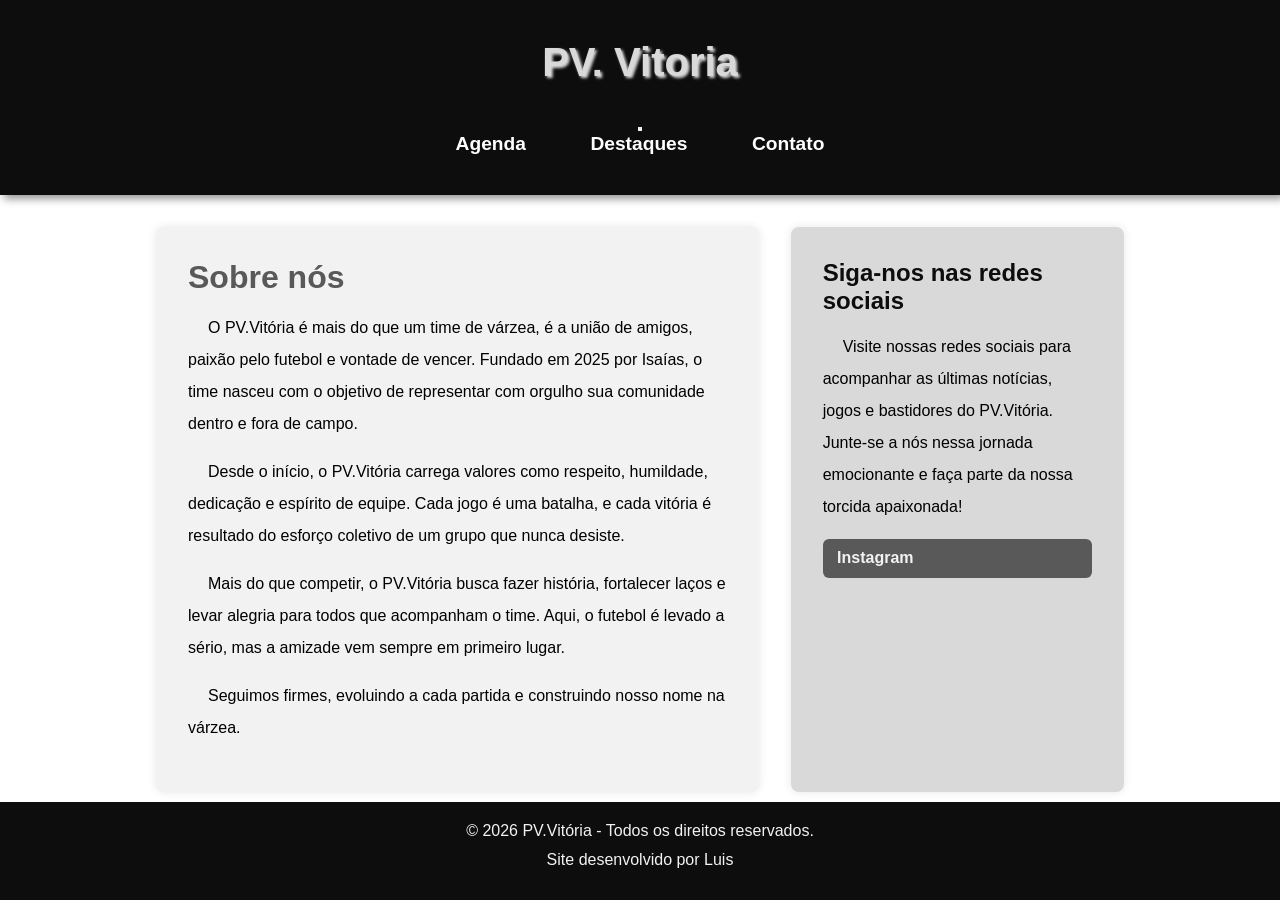
<file: index.html>
<!DOCTYPE html>
<html lang="pt-br">
<head>
    <meta charset="UTF-8">
    <meta name="viewport" content="width=device-width, initial-scale=1.0">
    <title>P.V Vitoria</title>
    <link rel="stylesheet" href="estilos/style.css">
</head>
<body>
    <header>
        <h1>PV. Vitoria</h1>
        <button class="menu-toggle" aria-label="Abrir menu">
            <span></span>
            <span></span>
            <span></span>
        </button>
        <nav id="nav-menu">
            <ul>
                <li><a href="agenda.html">Agenda</a></li>
                <li><a href="destaques.html">Destaques</a></li>
                <li><a href="contato.html">Contato</a></li>
            </ul>
        </nav>
    </header>

    <main>
        <section>
            <article>
                <h2>Sobre nós</h2>
                <p>O PV.Vitória é mais do que um time de várzea, é a união de amigos, paixão pelo futebol e vontade de vencer. Fundado em 2025 por Isaías, o time nasceu com o objetivo de representar com orgulho sua comunidade dentro e fora de campo.</p>
                <p>Desde o início, o PV.Vitória carrega valores como respeito, humildade, dedicação e espírito de equipe. Cada jogo é uma batalha, e cada vitória é resultado do esforço coletivo de um grupo que nunca desiste.</p>
                <p>Mais do que competir, o PV.Vitória busca fazer história, fortalecer laços e levar alegria para todos que acompanham o time. Aqui, o futebol é levado a sério, mas a amizade vem sempre em primeiro lugar.</p>
                <p>Seguimos firmes, evoluindo a cada partida e construindo nosso nome na várzea.</p>
            </article>
            <aside>
                <h3>Siga-nos nas redes sociais</h3>
                <p>Visite nossas redes sociais para acompanhar as últimas notícias, jogos e bastidores do PV.Vitória. Junte-se a nós nessa jornada emocionante e faça parte da nossa torcida apaixonada!</p>
                <a href="https://www.instagram.com/p.v_vitoria/">Instagram</a>
            </aside>
        </section>
    </main>

    <footer>
        <p>&copy; 2026 PV.Vitória - Todos os direitos reservados.</p>
        <p>Site desenvolvido por Luis</p>
    </footer>

    <script src="js/index.js"></script>

</body>
</html>
</file>
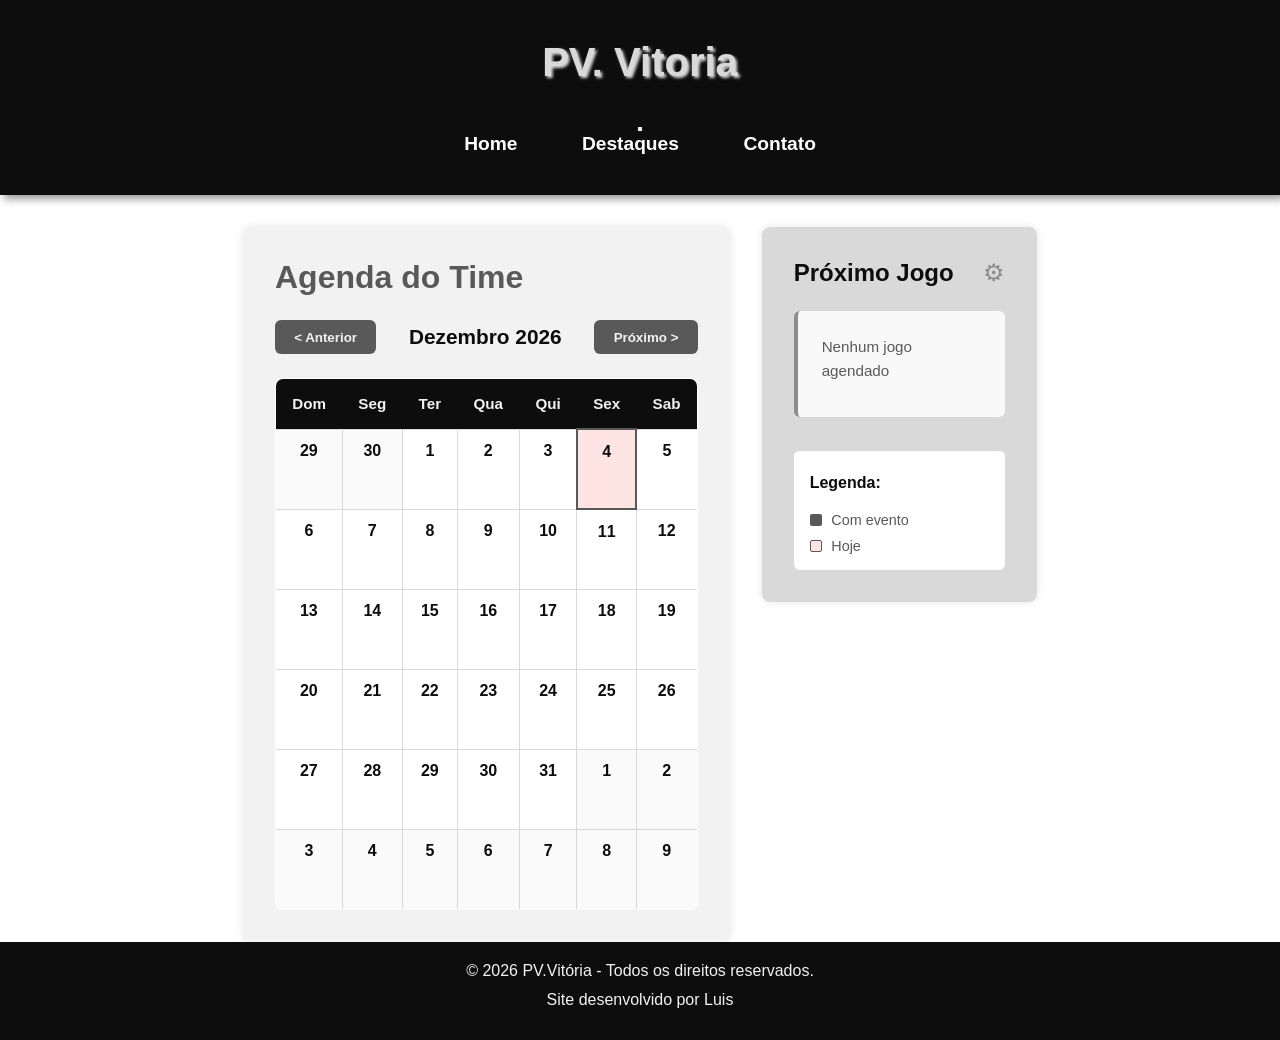
<file: agenda.html>
<!DOCTYPE html>
<html lang="pt-br">
<head>
    <meta charset="UTF-8">
    <meta name="viewport" content="width=device-width, initial-scale=1.0">
    <title>Agenda - P.V Vitoria</title>
    <link rel="stylesheet" href="estilos/style.css">
    <link rel="stylesheet" href="estilos/agenda.css">
</head>
<body>
    <header>
        <h1>PV. Vitoria</h1>
        <button class="menu-toggle" aria-label="Abrir menu">
            <span></span>
            <span></span>
            <span></span>
        </button>
        <nav id="nav-menu">
            <ul>
                <li><a href="index.html">Home</a></li>
                <li><a href="destaques.html">Destaques</a></li>
                <li><a href="contato.html">Contato</a></li>
            </ul>
        </nav>
    </header>
    <main>
        <section class="agenda-container">
            <article class="agenda-content">
                <h2>Agenda do Time</h2>
                
                <div class="calendar-navigation">
                    <button class="btn-nav" id="prevMonth">&lt; Anterior</button>
                    <h3 id="monthYear"></h3>
                    <button class="btn-nav" id="nextMonth">Próximo &gt;</button>
                </div>

                <div class="calendar-wrapper">
                    <table class="calendar">
                        <thead>
                            <tr>
                                <th>Dom</th>
                                <th>Seg</th>
                                <th>Ter</th>
                                <th>Qua</th>
                                <th>Qui</th>
                                <th>Sex</th>
                                <th>Sab</th>
                            </tr>
                        </thead>
                        <tbody id="calendarDays"></tbody>
                    </table>
                </div>

            </article>

            <aside class="agenda-events">
                <button class="btn-adm" id="btnADM" title="Gerenciar compromissos">⚙</button>
                <h3>Próximo Jogo</h3>
                
                <div id="nextGameContainer">
                    <div class="next-game no-games">
                        <p>Nenhum jogo agendado</p>
                    </div>
                </div>

                <div class="legend">
                    <p><strong>Legenda:</strong></p>
                    <div class="legend-item">
                        <span class="legend-color event-day"></span>
                        <span>Com evento</span>
                    </div>
                    <div class="legend-item">
                        <span class="legend-color today"></span>
                        <span>Hoje</span>
                    </div>
                </div>
            </aside>
        </section>
    </main>

    <!-- Modal de Autenticação -->
    <div class="modal" id="authModal">
        <div class="modal-content">
            <div class="modal-header">
                <h3>Acesso Restrito</h3>
            </div>
            <form id="authForm">
                <div class="form-group">
                    <label for="authPassword">Digite a senha para continuar:</label>
                    <input type="password" id="authPassword" placeholder="Senha" required>
                </div>
                <div class="form-buttons">
                    <button type="submit" class="btn-save">Confirmar</button>
                    <button type="button" class="btn-cancel" id="btnCancelAuth">Cancelar</button>
                </div>
            </form>
        </div>
    </div>

    <!-- Modal para editar/adicionar evento -->
    <div class="modal" id="eventModal">
        <div class="modal-content">
            <div class="modal-header">
                <h3 id="modalTitle">Adicionar Compromisso</h3>
                <button class="close-modal" id="closeModal">&times;</button>
            </div>
            <form id="eventForm">
                <div class="form-group">
                    <label for="eventDate">Data:</label>
                    <input type="date" id="eventDate" required>
                </div>
                <div class="form-group">
                    <label for="eventTitle">Título:</label>
                    <input type="text" id="eventTitle" placeholder="Ex: Jogo Campeonato" required>
                </div>
                <div class="form-group">
                    <label for="eventTime">Horário:</label>
                    <input type="time" id="eventTime" required>
                </div>
                <div class="form-group">
                    <label for="eventLocation">Local:</label>
                    <input type="text" id="eventLocation" placeholder="Ex: Campo da Vila" required>
                </div>
                <div class="form-group">
                    <label for="eventOpponent">Adversário/Detalhes:</label>
                    <input type="text" id="eventOpponent" placeholder="Ex: FC União" required>
                </div>
                <div class="form-buttons">
                    <button type="submit" class="btn-save">Salvar</button>
                    <button type="button" class="btn-cancel" id="btnCancelForm">Cancelar</button>
                    <button type="button" class="btn-delete" id="btnDeleteEvent" style="display: none;">Deletar</button>
                </div>
            </form>
        </div>
    </div>

    <footer>
        <p>&copy; 2026 PV.Vitória - Todos os direitos reservados.</p>
        <p>Site desenvolvido por Luis</p>
    </footer>

    <script src="js/agenda.js"></script>
</body>
</html>
</file>
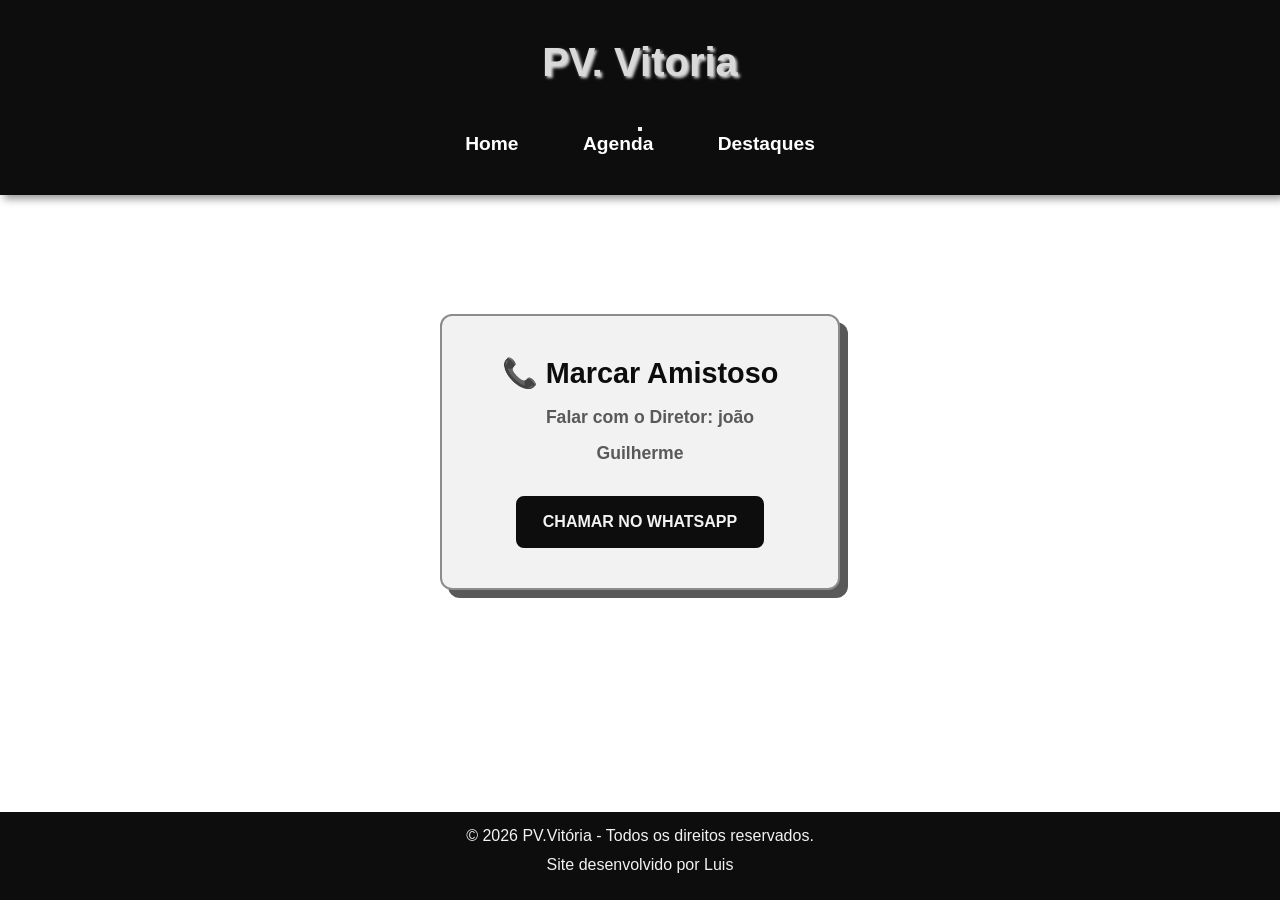
<file: contato.html>
<!DOCTYPE html>
<html lang="pt-br">
<head>
    <meta charset="UTF-8">
    <meta name="viewport" content="width=device-width, initial-scale=1.0">
    <title>P.V Vitoria</title>
    <link rel="stylesheet" href="estilos/style.css">
    <link rel="stylesheet" href="estilos/contato.css">
</head>
<body>
    <header>
        <h1>PV. Vitoria</h1>
        <button class="menu-toggle" aria-label="Abrir menu">
            <span></span>
            <span></span>
            <span></span>
        </button>
        <nav id="nav-menu">
            <ul>
                <li><a href="index.html">Home</a></li>
                <li><a href="agenda.html">Agenda</a></li>
                <li><a href="destaques.html">Destaques</a></li>
            </ul>
        </nav>
    </header>

    <main>
        <section class="container">
        <article class="card contato-diretor">
            <h3>📞 Marcar Amistoso</h3>
            <p>Falar com o Diretor: joão Guilherme</p>
            <a href="https://wa.me/5511989324487" class="btn-whatsapp" target="_blank">
                Chamar no WhatsApp
            </a>
        </article>
    </section>
    </main>
    <footer>
        <p>&copy; 2026 PV.Vitória - Todos os direitos reservados.</p>
        <p>Site desenvolvido por Luis</p>
    </footer>

    <script src="js/contato.js"></script>

</body>
</html>
</file>
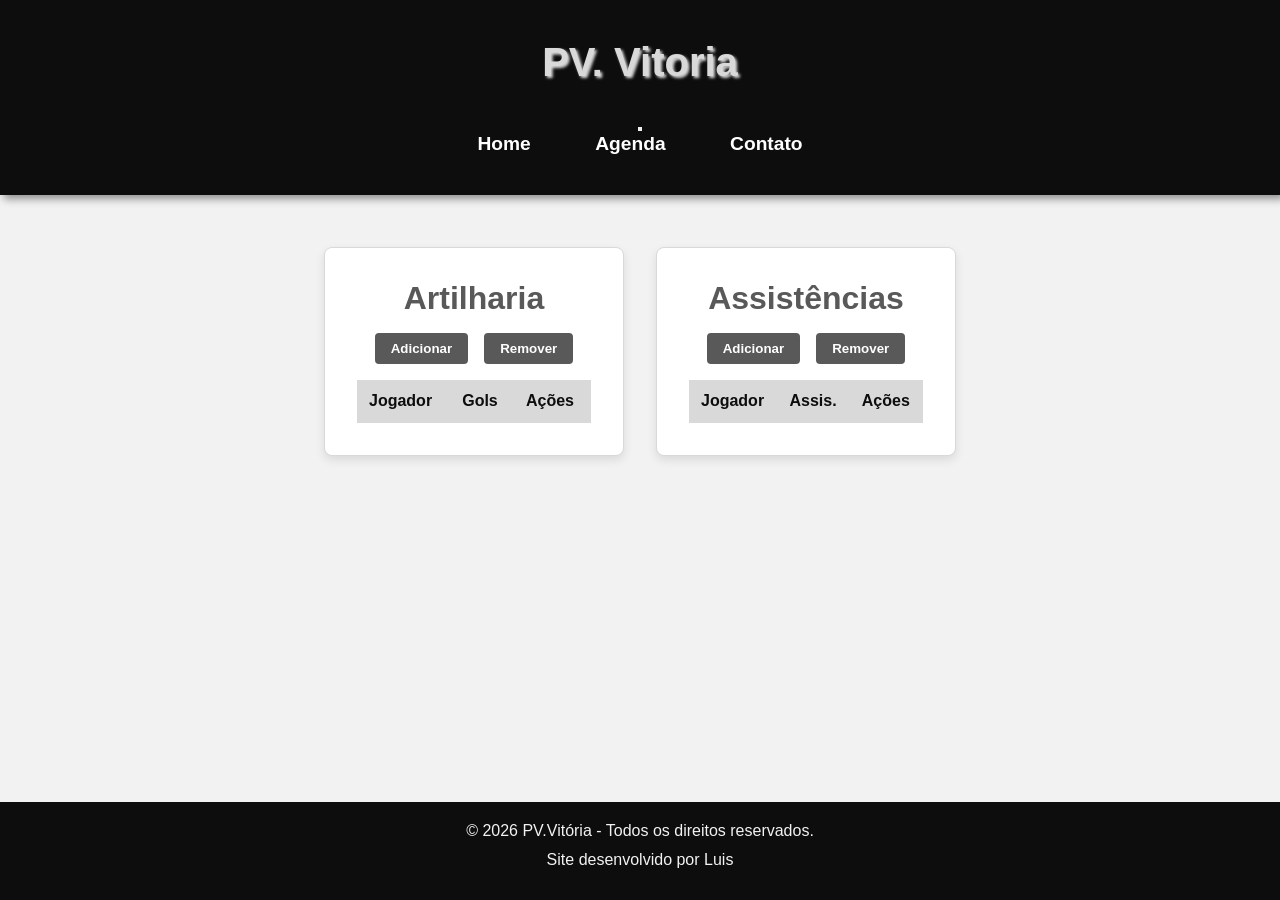
<file: destaques.html>
<!DOCTYPE html>
<html lang="pt-br">
<head>
    <meta charset="UTF-8">
    <meta name="viewport" content="width=device-width, initial-scale=1.0">
    <title>Destaques - P.V Vitoria</title>
    <link rel="stylesheet" href="estilos/style.css">
    <link rel="stylesheet" href="estilos/destaques.css">
</head>
<body>
    <header>
        <h1>PV. Vitoria</h1>
        <button class="menu-toggle" aria-label="Abrir menu">
            <span></span>
            <span></span>
            <span></span>
        </button>
        <nav id="nav-menu">
            <ul>
                <li><a href="index.html">Home</a></li>
                <li><a href="agenda.html">Agenda</a></li>
                <li><a href="contato.html">Contato</a></li>
            </ul>
        </nav>
    </header>

    <main>
        <section class="stats-container">
            <article class="cardlista">
                <h2> Artilharia</h2>
                <div class="button-group">
                    <button class="btn-add" id="addArtilharia">Adicionar</button>
                    <button class="btn-remove" id="removeArtilharia">Remover</button>
                </div>
                <table>
                    <thead>
                        <tr>
                            <th>Jogador</th>
                            <th>Gols</th>
                            <th>Ações</th>
                        </tr>
                    </thead>
                    <tbody id="lista-artilheiros"></tbody>
                </table>
            </article>

            <article class="cardlista">
                <h2> Assistências</h2>
                <div class="button-group">
                    <button class="btn-add" id="addAssistencias">Adicionar</button>
                    <button class="btn-remove" id="removeAssistencias">Remover</button>
                </div>
                <table>
                    <thead>
                        <tr>
                            <th>Jogador</th>
                            <th>Assis.</th>
                            <th>Ações</th>
                        </tr>
                    </thead>
                    <tbody id="lista-assistentes"></tbody>
                </table>
            </article>
        </section>

        <div class="modal" id="authModal">
            <div class="modal-content">
                <div class="modal-header">
                    <h3>Acesso Restrito</h3>
                </div>
                <form id="authForm">
                    <div class="form-group">
                        <label for="authPassword">Digite a senha para continuar:</label>
                        <input type="password" id="authPassword" placeholder="Senha" required>
                    </div>
                    <div class="form-buttons">
                        <button type="submit" class="btn-save">Confirmar</button>
                        <button type="button" class="btn-cancel" id="btnCancelAuth">Cancelar</button>
                    </div>
                </form>
            </div>
        </div>
    </main>

    <footer>
        <p>&copy; 2026 PV.Vitória - Todos os direitos reservados.</p>
        <p>Site desenvolvido por Luis</p>
    </footer>

    <script src="js/destaques.js"></script>
</body>
</html>
</file>
<file: estilos/style.css>
@charset "UTF-8";

* {
    margin: 0px;
    padding: 0px;
    box-sizing: border-box;
}

:root {
    --color01: #0D0D0D;
    --color02: #595959;
    --color03: #8C8C8C;
    --color04: #D9D9D9;
    --color05: #F2F2F2;
}

body {
    font-family: Arial, Helvetica, sans-serif;
    color: black;
    background-color: white;
    display: flex;
    flex-direction: column;
    min-height: 100vh;
}

header {
    background-color: var(--color01);
    color: var(--color05);
    padding: 40px;
    text-align: center;
    box-shadow: 4px 4px 8px rgba(0, 0, 0, 0.411);
}

header h1 {
    color: var(--color04);
    margin-bottom: 30px;
    font-size: 2.5em;
    text-shadow: 2px 2px 3px var(--color04);
}

nav li {
    list-style: none;
    font-size: 1.2em;
    display: inline;
    margin: 30px;
}

nav a {
    color: #fff;
    text-decoration: none;
    font-weight: bold;
    transition: color 0.3s;
}

nav li a:hover {
    color: var(--color03);
    text-decoration: underline;
}

main {
    max-width: 1000px;
    margin: 2em auto 0;
    padding: 0 1rem;
    flex: 1;
}

section {
    display: flex;
    flex-wrap: wrap;
    gap: 2em;
}

article {
    flex: 2;
    background-color: var(--color05);
    padding: 2em;
    border-radius: 8px;
    box-shadow: 0 0 10px rgba(0, 0, 0, 0.1);
}

article h2 {
    color: var(--color02);
    margin-bottom: 1rem;
    font-size: 2em;
}

article p {
    text-indent: 20px;
    line-height: 2em;
    margin-bottom: 1rem;
}

aside {
    flex: 1;
    background-color: var(--color04);
    padding: 2em;
    border-radius: 8px;
    box-shadow: 0 0 10px rgba(0, 0, 0, 0.1);
}

aside h3 {
    color: var(--color01);
    margin-bottom: 1rem;
    font-size: 1.5rem;
}

aside p {
    text-indent: 20px;
    line-height: 2em;
    margin-bottom: 1rem;
}

aside a {
    display: block;
    margin-bottom: 20px;
    padding: 0.65rem 0.9rem;
    color: var(--color05);
    text-decoration: none;
    border-radius: 6px;
    font-weight: 600;
    background-color: var(--color02);
    transition: background-color 0.3s, transform 0.2s;
}

aside a:hover {
    background-color: var(--color03);
    transform: translateY(-1px);
    text-decoration: underline;
}

/* Rodapé */
footer {
    background-color: var(--color01);
    color: var(--color05);
    text-align: center;
    padding: 20px;
    margin-top: 0;
}

footer p {
    margin-bottom: 0.7em;
}

/* Responsividade */
@media (max-width: 768px) {
    body {
        overflow-x: hidden;
    }

    header {
        padding: 20px;
    }

    header h1 {
        font-size: 2rem;
        margin-bottom: 20px;
    }

    nav {
        text-align: center;
    }

    nav ul li {
        display: block;
        margin: 0.5rem 0;
    }

    /* --- Estilo do Botão Hambúrguer (Escondido por padrão) --- */
.menu-toggle {
    display: none;
    flex-direction: column;
    justify-content: space-around;
    width: 30px;
    height: 25px;
    background: transparent;
    border: none;
    cursor: pointer;
    margin: 0 auto 20px auto; /* Centraliza no cabeçalho mobile */
}

.menu-toggle span {
    width: 100%;
    height: 3px;
    background-color: var(--color05);
    border-radius: 10px;
    transition: all 0.3s linear;
}

/* --- Ajustes na Responsividade (Media Query) --- */
@media (max-width: 768px) {
    .menu-toggle {
        display: flex; /* Mostra o botão no mobile */
    }

    nav {
        display: none; /* Esconde a lista original */
        width: 100%;
    }

    nav.active {
        display: block; /* Mostra quando clicado */
    }

    nav ul li {
        display: block;
        margin: 1rem 0;
        border-bottom: 1px solid var(--color02);
        padding-bottom: 10px;
    }

    /* Animação do "X" no botão quando ativo */
    .menu-toggle.active span:nth-child(1) {
        transform: rotate(45deg) translate(5px, 5px);
    }
    .menu-toggle.active span:nth-child(2) {
        opacity: 0;
    }
    .menu-toggle.active span:nth-child(3) {
        transform: rotate(-45deg) translate(7px, -7px);
    }
}

    main {
        padding: 0 0.5rem;
        margin: 1em auto 0;
    }

    section {
        flex-direction: column;
        gap: 1em;
    }

    article {
        padding: 1em;
    }

    article h2 {
        font-size: 1.5em;
    }

    aside {
        padding: 1em;
    }

    aside h3 {
        font-size: 1.2em;
    }

    footer {
        padding: 10px;
    }
}
</file>
<file: estilos/agenda.css>
@charset "UTF-8";

/* Agenda Styles */
.agenda-container {
    display: flex;
    flex-wrap: wrap;
    gap: 2em;
}

.agenda-content {
    flex: 2;
    background-color: var(--color05);
    padding: 2em;
    border-radius: 8px;
    box-shadow: 0 0 10px rgba(0, 0, 0, 0.1);
}

.agenda-content h2 {
    color: var(--color02);
    margin-bottom: 1.5rem;
    font-size: 2em;
}

.destaques-grid {
    display: grid;
    grid-template-columns: repeat(2, minmax(180px, 1fr));
    gap: 1.2rem;
    margin-top: 1rem;
}

.destaque-card {
    background-color: white;
    border-radius: 8px;
    padding: 1rem;
    box-shadow: 0 0 8px rgba(0,0,0,.08);
}

.destaque-card h3 {
    margin-bottom: .8rem;
    color: var(--color01);
}

.stats-table {
    width: 100%;
    border-collapse: collapse;
}

.stats-table th,
.stats-table td {
    border: 1px solid var(--color04);
    padding: 0.45rem 0.6rem;
    text-align: left;
    font-size: 0.9em;
}

.stats-table th {
    background-color: var(--color05);
    color: var(--color02);
}

.stats-table td:last-child {
    text-align: right;
}

.stats-table button {
    margin-left: 0.2rem;
    font-size: 0.75rem;
}

.calendar-navigation {
    display: flex;
    align-items: center;
    justify-content: space-between;
    margin-bottom: 1.5rem;
    gap: 1rem;
}

.calendar-navigation h3 {
    color: var(--color01);
    font-size: 1.3em;
    flex: 1;
    text-align: center;
    min-width: 150px;
}

.btn-nav {
    background-color: var(--color02);
    color: var(--color05);
    border: none;
    padding: 0.6rem 1.2rem;
    border-radius: 6px;
    cursor: pointer;
    font-weight: 600;
    transition: background-color 0.3s, transform 0.2s;
}

.btn-nav:hover {
    background-color: var(--color03);
    transform: translateY(-2px);
}

.btn-nav:active {
    transform: translateY(0);
}

/* Botão ADM Discreto */
.btn-adm {
    position: absolute;
    top: 1.5rem;
    right: 1.5rem;
    background: none;
    border: none;
    font-size: 1.5em;
    color: var(--color03);
    cursor: pointer;
    transition: color 0.3s, transform 0.2s;
    padding: 0.5rem;
}

.btn-adm:hover {
    color: var(--color02);
    transform: scale(1.15) rotate(45deg);
}

.calendar-wrapper {
    overflow-x: auto;
}

.calendar {
    width: 100%;
    border-collapse: collapse;
    background-color: white;
    border: 1px solid var(--color04);
    border-radius: 8px;
    overflow: hidden;
}

.calendar thead {
    background-color: var(--color01);
    color: var(--color05);
}

.calendar th {
    padding: 1rem;
    text-align: center;
    font-weight: 600;
    font-size: 0.95em;
}

.calendar td {
    padding: 0.8rem;
    text-align: center;
    border: 1px solid var(--color04);
    height: 80px;
    vertical-align: top;
    background-color: white;
    cursor: pointer;
    transition: background-color 0.3s;
    position: relative;
}

.calendar td:hover {
    background-color: var(--color05);
}

.calendar td.other-month {
    color: var(--color03);
    background-color: #fafafa;
}

.calendar td.today {
    background-color: #ffe4e4;
    font-weight: bold;
    color: var(--color01);
    border: 2px solid var(--color02);
}

.calendar td.event-day::after {
    content: '';
    position: absolute;
    bottom: 5px;
    left: 50%;
    transform: translateX(-50%);
    width: 6px;
    height: 6px;
    background-color: var(--color02);
    border-radius: 50%;
}

.calendar td.event-day.today::after {
    background-color: #d9534f;
}

.calendar-day-number {
    font-weight: 600;
    color: var(--color01);
}

/* Sidebar de Próximo Jogo */
.agenda-events {
    flex: 1;
    background-color: var(--color04);
    padding: 2em;
    border-radius: 8px;
    box-shadow: 0 0 10px rgba(0, 0, 0, 0.1);
    height: fit-content;
    position: relative;
}

.agenda-events h3 {
    color: var(--color01);
    margin-bottom: 1.5rem;
    font-size: 1.5rem;
}

.next-game {
    background-color: white;
    padding: 1.5rem;
    border-radius: 6px;
    border-left: 4px solid var(--color02);
    margin-bottom: 2rem;
}

.next-game.no-games {
    background-color: #f9f9f9;
    color: var(--color03);
    border-left-color: var(--color03);
}

.next-game time {
    display: block;
    color: var(--color02);
    font-weight: 600;
    font-size: 0.95em;
    margin-bottom: 0.8rem;
}

.next-game h4 {
    color: var(--color01);
    margin-bottom: 1rem;
    font-size: 1.3em;
}

.next-game p {
    color: var(--color02);
    font-size: 0.95em;
    margin-bottom: 0.6rem;
    text-indent: 0;
    line-height: 1.6;
}

.next-game p strong {
    color: var(--color01);
}

/* Formulário de Edição */
.edit-form {
    background-color: white;
    padding: 1.5rem;
    border-radius: 6px;
    margin-bottom: 2rem;
}

.edit-form h4 {
    color: var(--color01);
    margin-bottom: 1.2rem;
    font-size: 1.1em;
}

.form-group {
    margin-bottom: 1rem;
}

.form-group label {
    display: block;
    color: var(--color01);
    font-weight: 600;
    margin-bottom: 0.4rem;
    font-size: 0.9em;
}

.form-group input,
.form-group textarea {
    width: 100%;
    padding: 0.6rem;
    border: 1px solid var(--color04);
    border-radius: 4px;
    font-family: Arial, sans-serif;
    font-size: 0.9em;
    color: var(--color01);
}

.form-group input:focus,
.form-group textarea:focus {
    outline: none;
    border-color: var(--color02);
    box-shadow: 0 0 4px rgba(89, 89, 89, 0.2);
}

.form-buttons {
    display: flex;
    gap: 0.8rem;
    margin-top: 1rem;
}

.btn-save, .btn-cancel, .btn-delete {
    flex: 1;
    padding: 0.6rem;
    border: none;
    border-radius: 4px;
    cursor: pointer;
    font-weight: 600;
    font-size: 0.9em;
    transition: background-color 0.3s, transform 0.2s;
}

.btn-save {
    background-color: var(--color02);
    color: var(--color05);
}

.btn-save:hover {
    background-color: var(--color03);
}

.btn-cancel {
    background-color: var(--color04);
    color: var(--color01);
}

.btn-cancel:hover {
    background-color: var(--color03);
}

.btn-delete {
    background-color: #d9534f;
    color: white;
}

.btn-delete:hover {
    background-color: #c9453f;
}

.legend {
    background-color: white;
    padding: 1rem;
    border-radius: 6px;
    border-top: 2px solid var(--color04);
}

.legend p {
    color: var(--color01);
    font-weight: 600;
    margin-bottom: 0.8rem;
    text-indent: 0;
}

.legend-item {
    display: flex;
    align-items: center;
    gap: 0.6rem;
    margin-bottom: 0.6rem;
    color: var(--color02);
    font-size: 0.9em;
}

.legend-item:last-child {
    margin-bottom: 0;
}

.legend-color {
    width: 12px;
    height: 12px;
    border-radius: 2px;
}

.legend-color.event-day {
    background-color: var(--color02);
}

.legend-color.today {
    background-color: #ffe4e4;
    border: 1px solid var(--color02);
}

/* Botões de Ação */
.action-buttons {
    display: flex;
    gap: 0.8rem;
    margin-top: 1rem;
}

.btn-edit, .btn-remove {
    flex: 1;
    padding: 0.5rem;
    border: none;
    border-radius: 4px;
    cursor: pointer;
    font-weight: 600;
    font-size: 0.85em;
    transition: background-color 0.3s;
}

.btn-edit {
    background-color: var(--color02);
    color: var(--color05);
}

.btn-edit:hover {
    background-color: var(--color03);
}

.btn-remove {
    background-color: #d9534f;
    color: white;
}

.btn-remove:hover {
    background-color: #c9453f;
}

.btn-add-event {
    background-color: var(--color02);
    color: var(--color05);
    border: none;
    padding: 0.6rem 1.2rem;
    border-radius: 4px;
    cursor: pointer;
    font-weight: 600;
    width: 100%;
    margin-bottom: 1rem;
    transition: background-color 0.3s;
}

.btn-add-event:hover {
    background-color: var(--color03);
}

/* Botão ADM Discreto */
.btn-adm {
    position: absolute;
    top: 1.5rem;
    right: 1.5rem;
    background: none;
    border: none;
    font-size: 1.5em;
    color: var(--color03);
    cursor: pointer;
    transition: color 0.3s, transform 0.2s;
    padding: 0.5rem;
}

.btn-adm:hover {
    color: var(--color02);
    transform: scale(1.15) rotate(45deg);
}

/* Modal */
.modal {
    display: none;
    position: fixed;
    z-index: 1000;
    left: 0;
    top: 0;
    width: 100%;
    height: 100%;
    background-color: rgba(0, 0, 0, 0.4);
}

.modal.show {
    display: flex;
    align-items: center;
    justify-content: center;
}

.modal-content {
    background-color: white;
    padding: 2rem;
    border-radius: 8px;
    box-shadow: 0 4px 20px rgba(0, 0, 0, 0.3);
    width: 90%;
    max-width: 500px;
}

.modal-header {
    display: flex;
    justify-content: space-between;
    align-items: center;
    margin-bottom: 1.5rem;
}

.modal-header h3 {
    color: var(--color01);
    font-size: 1.3em;
}

.close-modal {
    background: none;
    border: none;
    font-size: 1.5em;
    cursor: pointer;
    color: var(--color02);
}

.close-modal:hover {
    color: var(--color01);
}
@media (max-width: 768px) {
    .agenda-container {
        flex-direction: column;
        gap: 1em;
    }

    .agenda-content {
        flex: 1;
        padding: 1em;
    }

    .agenda-content h2 {
        font-size: 1.5em;
    }

    .calendar-navigation {
        flex-direction: column;
        gap: 0.8rem;
    }

    .calendar-navigation h3 {
        min-width: auto;
        margin: 0.3rem 0;
    }

    .btn-nav {
        width: 100%;
    }

    .calendar td {
        padding: 0.6rem;
        height: 70px;
        font-size: 0.85em;
    }

    .calendar th {
        padding: 0.7rem;
        font-size: 0.85em;
    }

    .calendar-day-number {
        font-size: 0.9em;
    }

    .agenda-events {
        flex: 1;
        padding: 1em;
        height: auto;
    }

    .agenda-events h3 {
        font-size: 1.2em;
    }

    .next-game {
        padding: 1.2rem;
    }

    .next-game h4 {
        font-size: 1.1em;
    }

    .next-game p {
        font-size: 0.9em;
    }

    .form-buttons {
        gap: 0.5rem;
    }

    .modal-content {
        width: 95%;
        padding: 1.5rem;
    }
}

@media (max-width: 480px) {
    .calendar {
        font-size: 0.8em;
    }

    .calendar td {
        padding: 0.4rem;
        height: 60px;
    }

    .calendar th {
        padding: 0.5rem;
        font-size: 0.75em;
    }

    .calendar-day-number {
        font-size: 0.8em;
    }

    .btn-nav {
        padding: 0.5rem 0.8rem;
        font-size: 0.9em;
    }

    .next-game {
        padding: 1rem;
    }

    .next-game h4 {
        font-size: 1em;
    }

    .form-buttons {
        flex-direction: column;
    }
}
</file>
<file: estilos/contato.css>
@charset "UTF-8";

/* Centralização do conteúdo na página de contato */
.container {
    display: flex;
    justify-content: center;
    align-items: center;
    min-height: 50vh; /* Faz o card ficar centralizado verticalmente */
    padding: 20px;
}

/* Estilo do Card de Contato */
.card {
    background-color: var(--color05);
    border: 2px solid var(--color03);
    border-radius: 12px;
    padding: 40px;
    text-align: center;
    max-width: 400px;
    width: 100%;
    box-shadow: 8px 8px 0px var(--color02); /* Sombra sólida estilo retrô */
    transition: transform 0.3s ease;
}

.card:hover {
    transform: translateY(-5px);
}

.card h3 {
    color: var(--color01);
    font-size: 1.8rem;
    margin-bottom: 10px;
}

.card p {
    color: var(--color02);
    font-weight: bold;
    margin-bottom: 25px;
    font-size: 1.1rem;
}

/* Estilo do Botão WhatsApp */
.btn-whatsapp {
    display: inline-block;
    background-color: var(--color01);
    color: var(--color05);
    text-decoration: none;
    padding: 15px 25px;
    border-radius: 8px;
    font-weight: bold;
    text-transform: uppercase;
    transition: all 0.3s ease;
    border: 2px solid var(--color01);
}

.btn-whatsapp:hover {
    background-color: var(--color05);
    color: var(--color01);
    border: 2px solid var(--color01);
}

/* Ajustes no Footer para não subir na tela */
footer {
    position: fixed;
    bottom: 0;
    width: 100%;
    background-color: var(--color01);
    color: var(--color05);
    text-align: center;
    padding: 15px;
}

/* Responsividade */
@media (max-width: 480px) {
    .card {
        padding: 25px;
    }
    
    .card h3 {
        font-size: 1.4rem;
    }
}
</file>
<file: estilos/destaques.css>
@charset "UTF-8";

:root {
    --color01: #0D0D0D;
    --color02: #595959;
    --color03: #8C8C8C;
    --color04: #D9D9D9;
    --color05: #F2F2F2;
}

html, body {
    height: 100%;
    margin: 0;
}

body {
    display: flex;
    flex-direction: column;
    font-family: Arial, sans-serif;
    background-color: var(--color05);
}

main {
    flex: 1 0 auto; 
    padding: 20px;
}

footer {
    flex-shrink: 0;
    background-color: var(--color01);
    color: var(--color05);
    text-align: center;
    padding: 20px;
}

.stats-container {
    display: flex;
    flex-wrap: wrap;
    gap: 2em;
    justify-content: center;
    max-width: 1200px;
    margin: 0 auto;
}

.cardlista {
    background-color: white;
    padding: 2em;
    border-radius: 8px;
    box-shadow: 0 4px 10px rgba(0, 0, 0, 0.1);
    flex: 1;
    min-width: 300px;
    border: 1px solid var(--color04);
}

.cardlista h2 {
    color: var(--color02);
    margin-bottom: 1rem;
    font-size: 2em;
    text-align: center;
}

.button-group {
    display: flex;
    justify-content: center;
    gap: 1rem;
    margin-bottom: 1rem;
}

.btn-add, .btn-edit-all, .btn-remove, .btn-save, .btn-edit-row {
    padding: 0.6em 1.2em;
    background-color: var(--color02);
    color: white;
    border: none;
    border-radius: 4px;
    cursor: pointer;
    font-weight: bold;
    transition: 0.3s;
}

.btn-add:hover, .btn-save:hover, .btn-edit-row:hover {
    background-color: var(--color01);
}

.btn-cancel {
    background-color: var(--color04);
    color: var(--color02);
    padding: 0.6em 1.2em;
    border: none;
    border-radius: 4px;
    cursor: pointer;
}

table {
    width: 100%;
    border-collapse: collapse;
    margin-top: 1rem;
}

th, td {
    padding: 12px;
    text-align: left;
    border-bottom: 1px solid var(--color04);
}

th {
    background-color: var(--color04);
    color: var(--color01);
}

.modal {
    display: none;
    position: fixed;
    z-index: 1000;
    left: 0;
    top: 0;
    width: 100%;
    height: 100%;
    background-color: rgba(0, 0, 0, 0.6);
}

.modal.show {
    display: flex;
    align-items: center;
    justify-content: center;
}

.modal-content {
    background-color: white;
    padding: 2rem;
    border-radius: 8px;
    box-shadow: 0 4px 20px rgba(0, 0, 0, 0.3);
    width: 90%;
    max-width: 450px;
}

.modal-header h3 {
    color: var(--color01);
    margin-bottom: 1.5rem;
}

.form-group input {
    width: 100%;
    padding: 0.8rem;
    margin-top: 0.5rem;
    border: 1px solid var(--color04);
    border-radius: 4px;
}

.form-buttons {
    display: flex;
    justify-content: flex-end;
    gap: 1rem;
    margin-top: 1.5rem;
}
</file>
